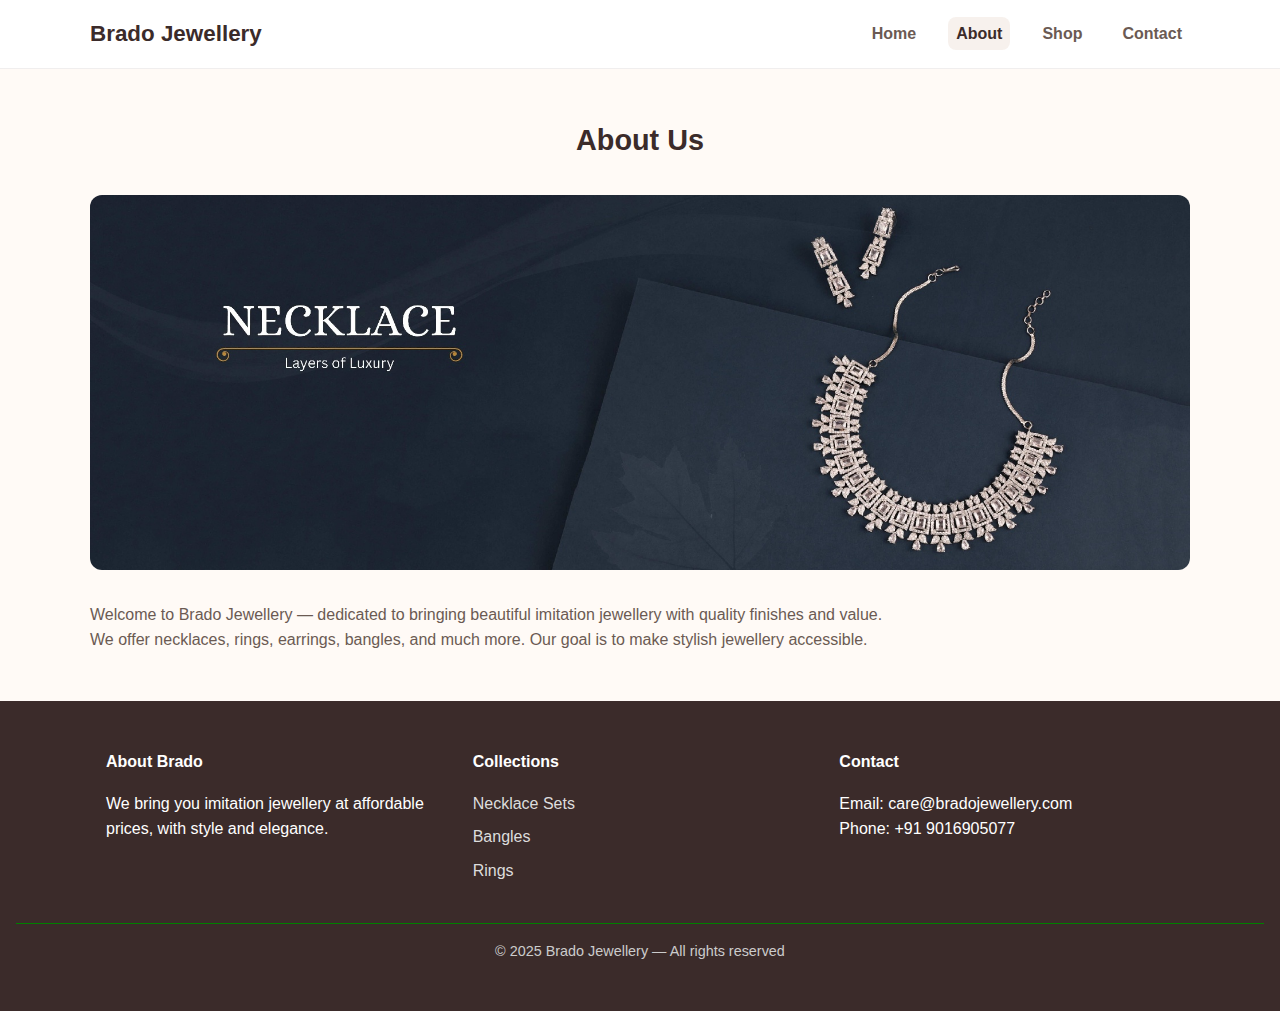
<file: about.html>
<!DOCTYPE html>
<html lang="en">
<head>
  <meta charset="UTF-8" />
  <meta name="viewport" content="width=device-width, initial-scale=1.0" />
  <title>About — Brado Jewellery</title>
  <link rel="stylesheet" href="style.css" />
</head>
<body>

  <header>
    <div class="header-inner container">
      <div class="logo">Brado Jewellery</div>
      <nav>
        <ul>
          <li><a href="index.html">Home</a></li>
          <li><a class="active" href="about.html">About</a></li>
          <li><a href="shop.html">Shop</a></li>
          <li><a href="contact.html">Contact</a></li>
        </ul>
      </nav>
    </div>
  </header>

  <main>
    <section class="about-section container">
      <h2 class="section-title">About Us</h2>
      <img src="img/1748949138668.jpeg" alt="About Brado Jewellery">
      <div class="about-text">
        <p>Welcome to Brado Jewellery — dedicated to bringing beautiful imitation jewellery with quality finishes and value.</p>
        <p>We offer necklaces, rings, earrings, bangles, and much more. Our goal is to make stylish jewellery accessible.</p>
      </div>
    </section>
  </main>

  <footer>
    <div class="footer-inner container">
      <div class="footer-col">
        <h4>About Brado</h4>
        <p>We bring you imitation jewellery at affordable prices, with style and elegance.</p>
      </div>
      <div class="footer-col">
        <h4>Collections</h4>
        <ul>
          <li><a href="shop.html">Necklace Sets</a></li>
          <li><a href="shop.html">Bangles</a></li>
          <li><a href="shop.html">Rings</a></li>
        </ul>
      </div>
      <div class="footer-col">
        <h4>Contact</h4>
        <p>Email: care@bradojewellery.com</p>
        <p>Phone: ‪+91 9016905077‬</p>
      </div>
    </div>
    <div class="footer-bottom">
      &copy; 2025 Brado Jewellery — All rights reserved
    </div>
  </footer>

</body>
</html>
</file>
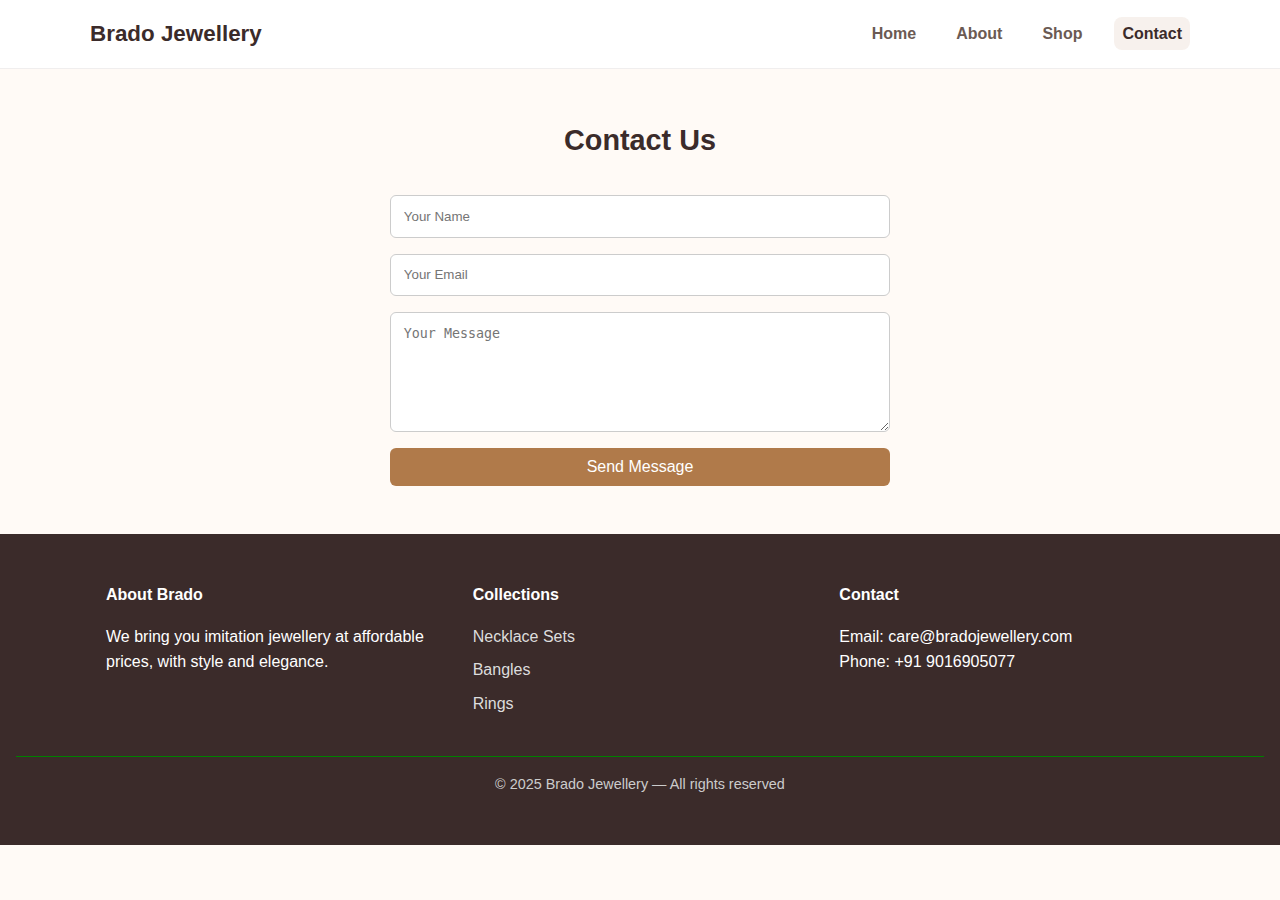
<file: contact.html>
<!DOCTYPE html>
<html lang="en">
<head>
  <meta charset="UTF-8" />
  <meta name="viewport" content="width=device-width, initial-scale=1.0" />
  <title>Contact — Brado Jewellery</title>
  <link rel="stylesheet" href="style.css" />
</head>
<body>

  <header>
    <div class="header-inner container">
      <div class="logo">Brado Jewellery</div>
      <nav>
        <ul>
          <li><a href="index.html">Home</a></li>
          <li><a href="about.html">About</a></li>
          <li><a href="shop.html">Shop</a></li>
          <li><a class="active" href="contact.html">Contact</a></li>
        </ul>
      </nav>
    </div>
  </header>

  <main>
    <section class="contact-section container">
      <h2 class="section-title">Contact Us</h2>
      <form class="contact-form" action="#" method="post">
        <input type="text" name="name" placeholder="Your Name" required>
        <input type="email" name="email" placeholder="Your Email" required>
        <textarea name="message" placeholder="Your Message" required></textarea>
        <button type="submit">Send Message</button>
      </form>
    </section>
  </main>

  <footer>
    <div class="footer-inner container">
      <div class="footer-col">
        <h4>About Brado</h4>
        <p>We bring you imitation jewellery at affordable prices, with style and elegance.</p>
      </div>
      <div class="footer-col">
        <h4>Collections</h4>
        <ul>
          <li><a href="shop.html">Necklace Sets</a></li>
          <li><a href="shop.html">Bangles</a></li>
          <li><a href="shop.html">Rings</a></li>
        </ul>
      </div>
      <div class="footer-col">
        <h4>Contact</h4>
        <p>Email: care@bradojewellery.com</p>
        <p>Phone: ‪+91 9016905077‬</p>
      </div>
    </div>
    <div class="footer-bottom">
      &copy; 2025 Brado Jewellery — All rights reserved
    </div>
  </footer>

</body>
</html>
</file>
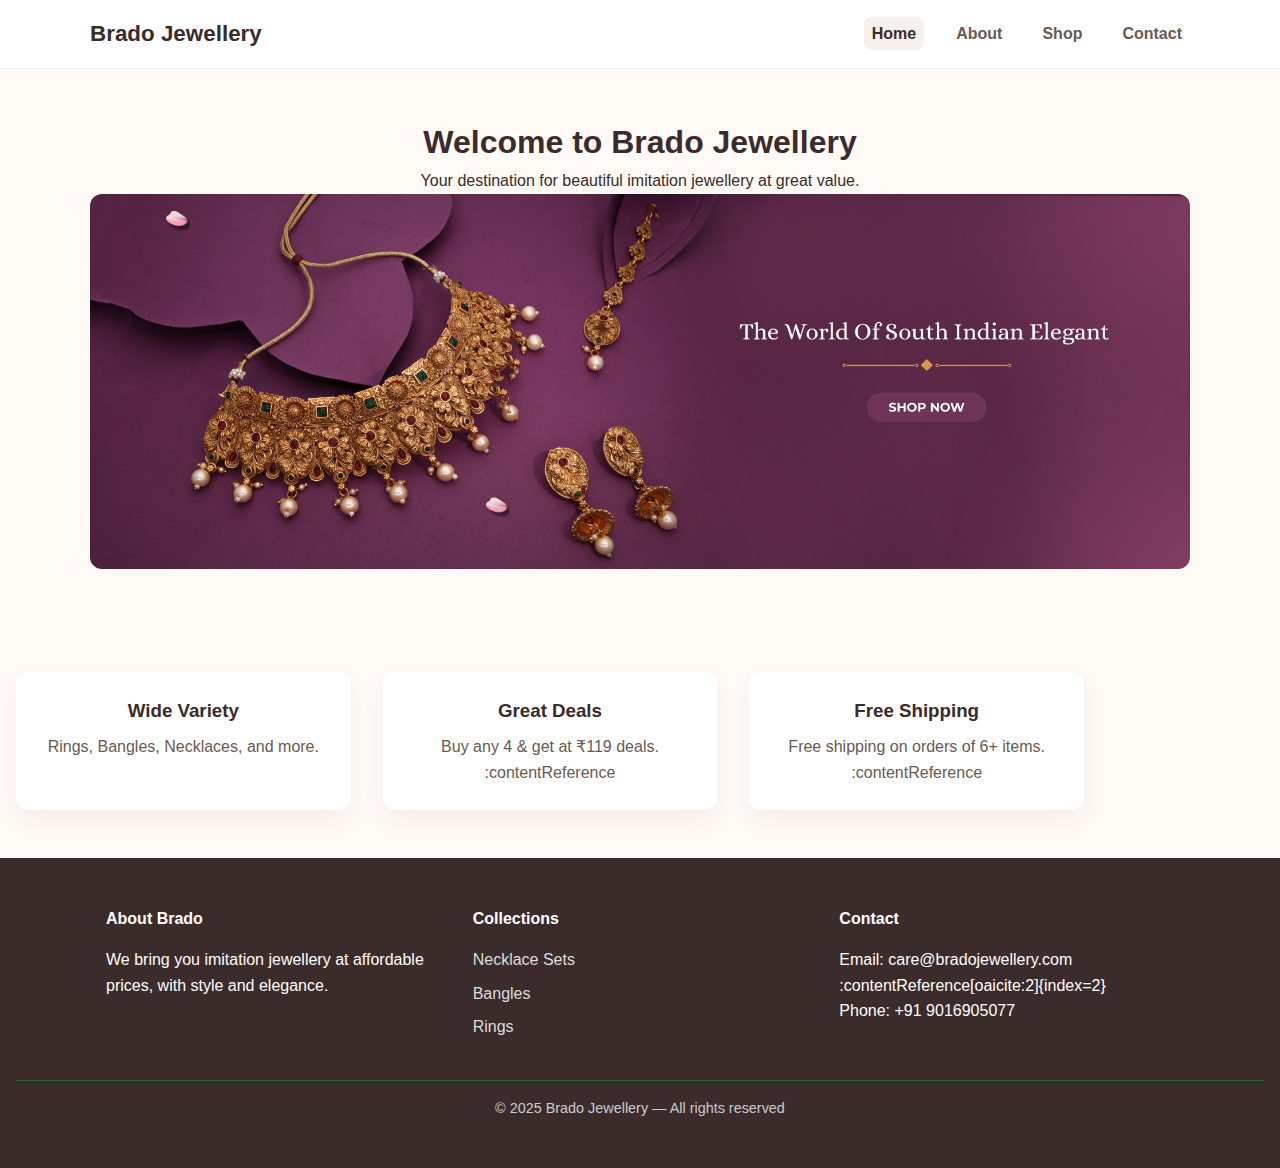
<file: home.html>
<!DOCTYPE html>
<html lang="en">
<head>
  <meta charset="UTF-8" />
  <meta name="viewport" content="width=device-width, initial-scale=1.0" />
  <title>Brado Jewellery — Home</title>
  <link rel="stylesheet" href="style.css" />
</head>
<body>

  <header>
    <div class="header-inner container">
      <div class="logo">Brado Jewellery</div>
      <nav>
        <ul>
          <li><a class="active" href="index.html">Home</a></li>
          <li><a href="about.html">About</a></li>
          <li><a href="shop.html">Shop</a></li>
          <li><a href="contact.html">Contact</a></li>
        </ul>
      </nav>
    </div>
  </header>

  <main>
    <section class="hero container">
      <h1>Welcome to Brado Jewellery</h1>
      <p>Your destination for beautiful imitation jewellery at great value.</p>
      <img src="img/1748952558303.jpeg" alt="Jewellery display">
    </section>

    <section class="features container">
      <div class="feature-item">
        <h3>Wide Variety</h3>
        <p>Rings, Bangles, Necklaces, and more.</p>
      </div>
      <div class="feature-item">
        <h3>Great Deals</h3>
        <p>Buy any 4 & get at ₹119 deals. :contentReference</p>
      </div>
      <div class="feature-item">
        <h3>Free Shipping</h3>
        <p>Free shipping on orders of 6+ items. :contentReference</p>
      </div>
    </section>
  </main>

  <footer>
    <div class="footer-inner container">
      <div class="footer-col">
        <h4>About Brado</h4>
        <p>We bring you imitation jewellery at affordable prices, with style and elegance.</p>
      </div>
      <div class="footer-col">
        <h4>Collections</h4>
        <ul>
          <li><a href="shop.html">Necklace Sets</a></li>
          <li><a href="shop.html">Bangles</a></li>
          <li><a href="shop.html">Rings</a></li>
        </ul>
      </div>
      <div class="footer-col">
        <h4>Contact</h4>
        <p>Email: care@bradojewellery.com :contentReference[oaicite:2]{index=2}</p>
        <p>Phone: ‪+91 9016905077‬</p>
      </div>
    </div>
    <div class="footer-bottom">
      &copy; 2025 Brado Jewellery — All rights reserved
    </div>
  </footer>

</body>
</html>
</file>
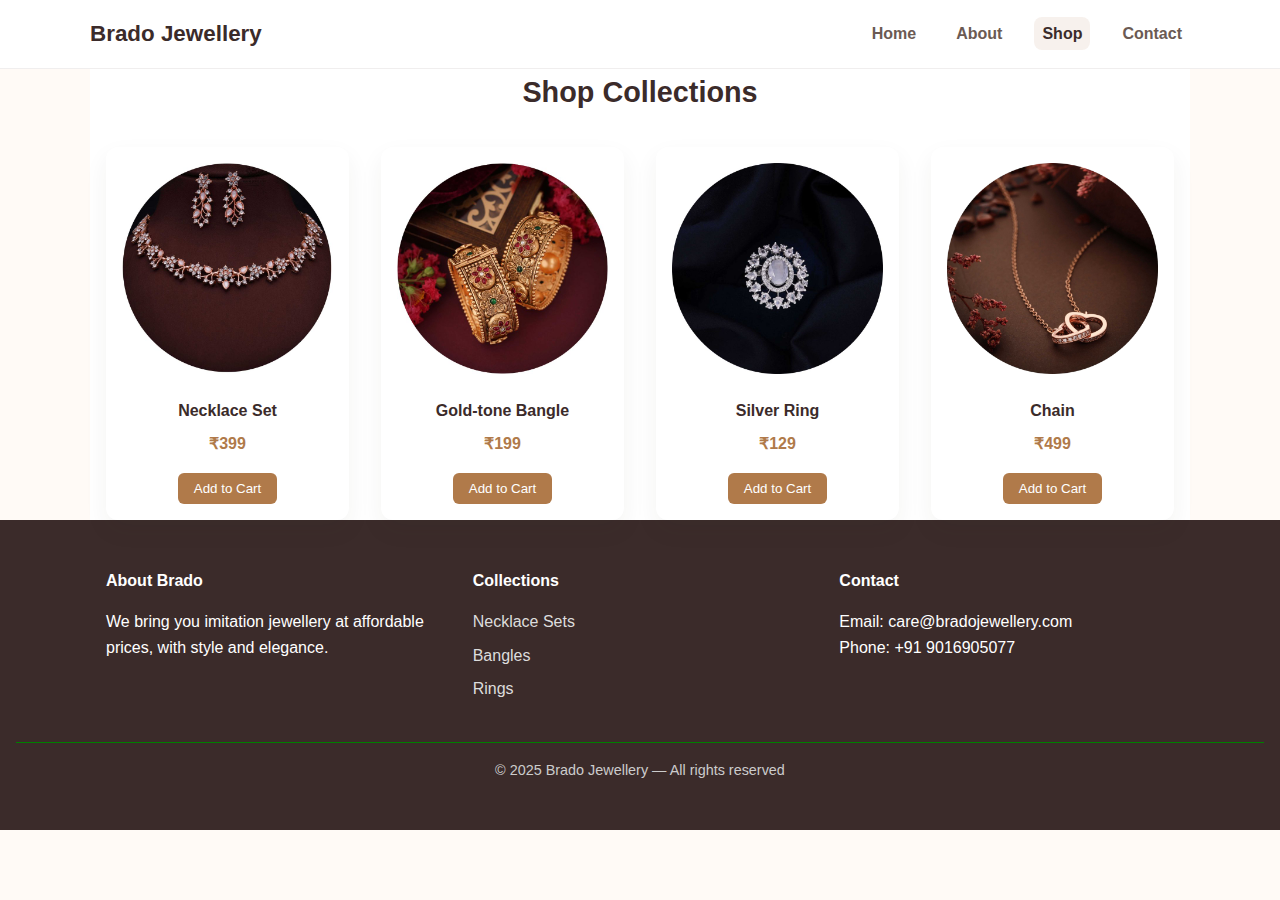
<file: shop.html>
<!DOCTYPE html>
<html lang="en">
<head>
  <meta charset="UTF-8" />
  <meta name="viewport" content="width=device-width, initial-scale=1.0" />
  <title>Shop — Brado Jewellery</title>
  <link rel="stylesheet" href="style.css" />
</head>
<body>

  <header>
    <div class="header-inner container">
      <div class="logo">Brado Jewellery</div>
      <nav>
        <ul>
          <li><a href="index.html">Home</a></li>
          <li><a href="about.html">About</a></li>
          <li><a class="active" href="shop.html">Shop</a></li>
          <li><a href="contact.html">Contact</a></li>
        </ul>
      </nav>
    </div>
  </header>

  <main>
    <section class="new-arrivals container">
      <h2 class="section-title">Shop Collections</h2>
      <div class="products-grid">
        <div class="product-card">
          <img src="img/1700739311920.jpeg" alt="Necklace Set">
          <h4>Necklace Set</h4>
          <p>₹399</p>
          <button>Add to Cart</button>
        </div>
        <div class="product-card">
          <img src="img/1700742103667.jpeg" alt="Bangle">
          <h4>Gold-tone Bangle</h4>
          <p>₹199</p>
          <button>Add to Cart</button>
        </div>
        <div class="product-card">
          <img src="img/1700742145431 (1).jpeg" alt="Ring">
          <h4>Silver Ring</h4>
          <p>₹129</p>
          <button>Add to Cart</button>
        </div>
        <div class="product-card">
          <img src="img/1713617753232.jpeg" alt="chain">
          <h4>Chain</h4>
          <p>₹499</p>
          <button>Add to Cart</button>
        </div>
        <!-- add more product-cards -->
      </div>
    </section>
  </main>

  <footer>
    <div class="footer-inner container">
      <div class="footer-col">
        <h4>About Brado</h4>
        <p>We bring you imitation jewellery at affordable prices, with style and elegance.</p>
      </div>
      <div class="footer-col">
        <h4>Collections</h4>
        <ul>
          <li><a href="shop.html">Necklace Sets</a></li>
          <li><a href="shop.html">Bangles</a></li>
          <li><a href="shop.html">Rings</a></li>
        </ul>
      </div>
      <div class="footer-col">
        <h4>Contact</h4>
        <p>Email: care@bradojewellery.com</p>
        <p>Phone: ‪+91 9016905077‬</p>
      </div>
    </div>
    <div class="footer-bottom">
      &copy; 2025 Brado Jewellery — All rights reserved
    </div>
  </footer>

</body>
</html>
</file>
<file: style.css>
/* Reset / base styles */
* {
  margin: 0;
  padding: 0;
  box-sizing: border-box;
}

body {
  font-family: Arial, sans-serif;
  color: #333;
  line-height: 1.5;
  background-color: #fafafa;
}

a {
  text-decoration: none;
  color: inherit;
}

/* Header & Navigation */
header {
  background-color: #fff;
  border-bottom: 1px solid #eee;
  position: sticky;
  top: 0;
  z-index: 100;
}

#header {
  display: flex;
  align-items: center;
  justify-content: space-between;
  padding: 15px 30px;
  
}

#logo img {
  max-height: 60px;
  width: 100%;
}

.login a{
  text-decoration: none;
  font-weight: 600;
  font-size: 16px;
  margin-right: 50%;
  margin-top: -100%;
  margin-bottom: 50%;
  }

   #icons a{
  width: 100%;
  margin-top: -210px;
  text-align: right;
  padding-left: 200px;
  margin-bottom: -100px;
}
  





#navbar nav {
  display: flex;
  gap: 25px;
}

#navbar nav a {
  font-size: 16px;
  font-weight: 500;
  padding: 8px 12px;
  transition: color 0.3s, background-color 0.3s;
}

#navbar nav a:hover {
  color: #d4af37;
  /* gold-ish accent */
  background-color: rgba(212, 175, 55, 0.1);
  border-radius: 4px;
}

/* Icons & menu */
#menu {
  display: none;
  /* for mobile hamburger menu later */
  cursor: pointer;
}

#icons {
  display: flex;
  align-items: center;
  gap: 20px;
}

#icons i {
  font-size: 20px;
  cursor: pointer;
  transition: color 0.3s;
}

#icons i:hover {
  color: #d4af37;
}

/* Main / Hero */
#herosection {

  overflow: hidden;
}

#herosection img {
  width: 100%;
  display: block;
  object-fit: cover;
}

/* Products / Item grid */
#product {
  display: grid;
  grid-template-columns: repeat(auto-fill, minmax(200px, 1fr));
  gap: 25px;
  padding: 50px 30px;
  background-color: #fff;
}

.product-item {
  background-color: #fff;
  overflow: hidden;
  text-align: center;
  transition: transform 0.3s;
}

.product-item img {
  width: 100%;
  height: 200px;
  transition: transform 0.3s;
}

.product-item h3 {
  margin: 10px 0;
  font-size: 15px;
  color: #444;
}

/* Hover effects on product */
.product-item:hover {
  transform: translateY(-5px);
  box-shadow: 0 8px 20px rgba(0, 0, 0, 0.1);
}

.product-item:hover img {
  transform: scale(1);
}

/* Delivery Section */
#delivery {
  padding: 60px 30px;
  background-color: #f7f7f7;
  text-align: center;
}

#delivery .delivery-item img {
  max-width: 100%;
  height: auto;
}

/* Category / Bulk deal section */
#category {
  padding: 50px 30px;
  background-color: #fff;
  text-align: center;

}

#category #cimg {
  display: flex;
  flex-wrap: wrap;
  justify-content: space-evenly;
  margin: 20px;
  width: 100%;

}
#cimg div{
  width: 18%;
}

#cimg div img{
  width: 100%;
}
#category  {

  transition: transform 0.3s, opacity 0.3s;
}

#category .booster-item img:hover {
  transform: scale(1.1);
  opacity: 0.9;
}

/* Arrivals / New products */
.product-section video  {
  width: 100%;
}


/* === New Arrivals Section === */
.new-arrivals {
  padding: 60px 16px;
  background: #fff;
  /* or whatever background you like */
  color: #3b2b2a;
}

.new-arrivals .wrap {
  max-width: 1100px;
  margin: auto;
}

.new-arrivals .section-title {
  text-align: center;
  font-size: 1.8rem;
  margin-bottom: 32px;
  color: #3b2b2a;
}

.arrivals-grid {
  display: grid;
  grid-template-columns: repeat(auto-fit, minmax(200px, 1fr));
  gap: 24px;
}

.arrival-item {
  background: #fff;
  border-radius: 12px;
  padding: 20px;
  box-shadow: 0 10px 24px rgba(59, 43, 42, 0.06);
  display: flex;
  flex-direction: column;
  align-items: center;
  text-align: center;
}

.arrival-item img {
  width: 100%;
  height: 200px;
  border-radius: 8px;
  object-fit: cover;
  margin-bottom: 16px;
}

.arrival-item h3 {
  margin: 0 0 8px;
  font-size: 1.1rem;
  color: #3b2b2a;
}

.arrival-item p {
  margin: 0 0 8px;
  font-weight: bold;
  color: #b07a4a;
}

.arrival-item span {
  display: block;
  margin-bottom: 12px;
  font-size: 0.9rem;
  color: #6b5a53;
}

.arrival-item button {
  padding: 8px 16px;
  border: none;
  background: #b07a4a;
  color: #fff;
  border-radius: 6px;
  cursor: pointer;
  transition: background 0.2s ease;
}

.arrival-item button:hover {
  background: #a16942;
}

.testimonials{
  margin-bottom: 200px;
}

/* Responsive tweaks */
@media (max-width: 600px) {
  .new-arrivals {
    padding: 40px 16px;
  }

  .arrivals-grid {
    gap: 16px;
  }
}





/* === Testimonials CSS === */
.testimonials-section {
  padding: 60px 16px;
  background: #fffaf6;
  /* light warm background */
  color: #3b2b2a;
}

.wrap {
  max-width: 1100px;
  margin: auto;
}

.testimonials-header {
  display: flex;
  justify-content: space-between;
  align-items: baseline;
  margin-bottom: 28px;
}

.testimonials-header h2 {
  margin: 0;
  font-size: 1.6rem;
  color: #3b2b2a;
}

.testimonials-header p {
  margin: 0;
  color: #6b5a53;
}

.rating-summary {
  color: #6b5a53;
  font-weight: 600;
}

.testimonials-grid {
  display: grid;
  grid-template-columns: repeat(3, 1fr);
  gap: 24px;
}

.testimonial {
  background: #ffffff;
  border-radius: 12px;
  padding: 22px;
  box-shadow: 0 10px 24px rgba(59, 43, 42, 0.06);
  position: relative;
  display: flex;
  flex-direction: column;
}

.testimonial::before {
  content: "“";
  position: absolute;
  top: 12px;
  left: 12px;
  font-size: 64px;
  color: rgba(176, 122, 74, 0.12);
  font-weight: 700;
  pointer-events: none;
}

.quote {
  margin: 0 0 16px;
  color: #6b5a53;
  line-height: 1.45;
  flex: 1;
}

.who {
  display: flex;
  align-items: center;
  gap: 12px;
}

.avatar {
  width: 48px;
  height: 48px;
  border-radius: 50%;
  background: linear-gradient(180deg, #e9d9c9, #f6efe6);
  display: flex;
  align-items: center;
  justify-content: center;
  font-weight: 700;
  color: #3b2b2a;
  box-shadow: 0 6px 14px rgba(59, 43, 42, 0.06);
  flex-shrink: 0;
}

.meta {
  font-size: 0.95rem;
  font-weight: 700;
  color: #3b2b2a;
}

.meta small {
  display: block;
  margin-top: 2px;
  font-size: 0.85rem;
  font-weight: 500;
  color: #6b5a53;
}

.rating {
  margin-left: auto;
  font-size: 0.88rem;
  color: #b07a4a;
  font-weight: 700;
}

/* Responsive for fewer columns */
@media (max-width: 980px) {
  .testimonials-grid {
    grid-template-columns: repeat(2, 1fr);
  }
}

@media (max-width: 600px) {
  .testimonials-header {
    flex-direction: column;
    align-items: flex-start;
  }

  .testimonials-grid {
    grid-template-columns: 1fr;
  }

  .testimonial::before {
    font-size: 48px;
    top: 8px;
    left: 8px;
  }

  .avatar {
    width: 44px;
    height: 44px;
  }
}

/* === Footer CSS === */
.site-footer {
  background: white;
  /* darker color */
  color: #ffffff;
  padding: 60px 16px 24px;
  /* top, sides, bottom */
  margin-top: 60px;
  /* space above from testimonials */
}

.footer-container {
  display: flex;
  flex-wrap: wrap;
  gap: 24px;
}

.footer-left,
.footer-middle,
.footer-links,
.footer-contact {
  flex: 1 1 240px;
}

.footer-left h2,
.footer-middle h3,
.footer-links h3,
.footer-contact h3 {
  color: #ffffff;
}

.footer-left p,
.footer-middle ul li a,
.footer-links ul li a,
.footer-contact p {
  color: #dddddd;
}

.footer-middle ul,
.footer-links ul {
  list-style: none;
  padding: 0;
}

.footer-middle ul li,
.footer-links ul li {
  margin-bottom: 8px;
}

.footer-middle ul li a:hover,
.footer-links ul li a:hover {
  color: whitesmoke;
}

.footer-contact .app-icons img,
.payment-icons img {
  margin-right: 8px;
  vertical-align: middle;
}

.newsletter input[type="email"] {
  padding: 8px;
  border: none;
  border-radius: 4px 0 0 4px;
  width: calc(100% - 40px);
}

.newsletter button {
  padding: 8px 12px;
  border: none;
  border-radius: 0 4px 4px 0;
  background: #b07a4a;
  color: #fff;
  cursor: pointer;
}

.footer-bottom {
  text-align: center;
  margin-top: 32px;
  border-top: 1px solid green;
  padding-top: 16px;
  font-size: 0.9rem;
  color: #dddddd;
}

/* Make sure footer links and text don't merge into testimonials */






/* Footer */
.footer {
  background-color: #333;
  color: #ddd;
  padding: 50px 30px 20px;
}

.footer-container {
  display: flex;
  flex-wrap: wrap;
  gap: 40px;
  justify-content: space-between;
}

.footer-left,
.footer-middle,
.footer-links,
.footer-contact {
  flex: 1 1 200px;
}

.footer-left h2,
.footer-middle h3,
.footer-links h3,
.footer-contact h3 {
  color: #fff;
  margin-bottom: 15px;
}

.footer-left p,
.footer-contact p {
  margin-bottom: 12px;
  font-size: 14px;
}

.footer-left .newsletter {
  display: flex;
}

.footer-left .newsletter input[type="email"] {
  flex: 1;
  padding: 8px;
  border: none;
  border-radius: 4px 0 0 4px;
}

.footer-left .newsletter button {
  padding: 8px 12px;
  background-color: #d4af37;
  border: none;
  color: #fff;
  border-radius: 0 4px 4px 0;
  cursor: pointer;
  transition: background-color 0.3s;
}

.footer-left .newsletter button:hover {
  background-color: #b8952f;
}

.footer-middle ul,
.footer-links ul {
  list-style: none;
}

.footer-middle li,
.footer-links li {
  margin-bottom: 10px;
}

.footer-middle a,
.footer-links a {
  color: #ddd;
  transition: color 0.3s;
}

.footer-middle a:hover,
.footer-links a:hover {
  color: #fff;
}

.footer-contact .app-icons img,
.footer-left .payment-icons img {
  width: 36px;
  margin-right: 10px;
  vertical-align: middle;
}

.footer-bottom {
  text-align: center;
  margin-top: 30px;
  font-size: 14px;
  color: #aaa;
}

/* Responsive adjustments */
@media (max-width: 1024px) {
  #navbar nav {
    gap: 15px;
  }
}

@media (max-width: 768px) {
  #header {
    flex-direction: column;
    align-items: flex-start;
  }

  #navbar {
    margin-top: 10px;
  }

  #icons {
    margin-top: 10px;
  }

  #product {
    grid-template-columns: repeat(auto-fill, minmax(150px, 1fr));
    gap: 15px;
    padding: 30px 15px;
  }

  #arrival .booster-item {
    width: 160px;
    margin: 0 10px 30px;
  }
}

@media (max-width: 480px) {
  #navbar nav {
    display: none;
    /* hide normal nav on small */
  }

  #menu {
    display: block;
  }

  /* You’d need JS to toggle menu in mobile */
}

/* ========== Basic Reset & Variables ========== */
:root {
  --color-bg: #fffaf6;
  --color-primary: #3b2b2a;
  /* dark brown */
  --color-secondary: #b07a4a;
  /* gold accent */
  --color-muted: #6b5a53;
  --radius: 12px;
  --gap: 1.25rem;
  --maxw: 1100px;
  font-family: "Inter", system-ui, -apple-system, "Segoe UI", Roboto, Arial;
}

* {
  box-sizing: border-box;
  margin: 0;
  padding: 0;
}

body {
  background: var(--color-bg);
  color: var(--color-primary);
  line-height: 1.6;
}

a {
  text-decoration: none;
  color: inherit;
}

.container {
  max-width: var(--maxw);
  margin: 0 auto;
  padding: 0 1rem;
}

/* ========== Header / Navigation ========== */
header {
  background: #ffffff;
  border-bottom: 1px solid rgba(60, 40, 40, 0.08);
  position: sticky;
  top: 0;
  z-index: 10;
}

header .header-inner {
  display: flex;
  align-items: center;
  justify-content: space-between;
  padding: 1rem 0;
}

header .logo {
  font-size: 1.4rem;
  font-weight: 700;
  color: var(--color-primary);
}

nav ul {
  list-style: none;
  display: flex;
  gap: 1.5rem;
}

nav ul li a {
  font-weight: 600;
  color: var(--color-muted);
  padding: 0.5rem;
  border-radius: 8px;
  transition: background-color 0.2s, color 0.2s;
}

nav ul li a:hover,
nav ul li a.active {
  color: var(--color-primary);
  background: rgba(176, 122, 74, 0.1);
}

/* ========== Section Titles ========== */
.section-title {
  text-align: center;
  font-size: 1.8rem;
  margin-bottom: 2rem;
  color: var(--color-primary);
}

/* ========== Home Page Specific ========== */
.hero {
  padding: 3rem 0;
  text-align: center;
}

.hero img {
  max-width: 100%;
  height: auto;
  border-radius: var(--radius);
}

.features {
  display: grid;
  grid-template-columns: repeat(auto-fit, minmax(240px, 1fr));
  gap: 2rem;
  margin: 3rem 0;
}

.feature-item {
  background: #fff;
  padding: 1.5rem;
  border-radius: var(--radius);
  box-shadow: 0 10px 24px rgba(59, 43, 42, 0.06);
  text-align: center;
}

.feature-item h3 {
  margin-bottom: 0.5rem;
}

.feature-item p {
  color: var(--color-muted);
}

/* ========== Shop Page ========== */
.products-grid {
  display: grid;
  grid-template-columns: repeat(auto-fit, minmax(200px, 1fr));
  gap: 2rem;
}

.product-card {
  background: #fff;
  border-radius: var(--radius);
  padding: 1rem;
  box-shadow: 0 10px 24px rgba(59, 43, 42, 0.06);
  text-align: center;
}

.product-card img {
  width: 100%;
  height: auto;
  border-radius: var(--radius);
  margin-bottom: 1rem;
}

.product-card h4 {
  margin-bottom: 0.5rem;
}

.product-card p {
  font-weight: 600;
  color: var(--color-secondary);
}

.product-card button {
  margin-top: 1rem;
  padding: 8px 16px;
  border: none;
  border-radius: 6px;
  background: var(--color-secondary);
  color: #fff;
  cursor: pointer;
  transition: background 0.2s;
}

.product-card button:hover {
  background: darken(var(--color-secondary), 5%);
}

/* ========== About Page ========== */
.about-section {
  padding: 3rem 0;
}

.about-section img {
  max-width: 100%;
  height: auto;
  border-radius: var(--radius);
}

.about-text {
  margin-top: 1.5rem;
  color: var(--color-muted);
}

/* ========== Contact Page ========== */
.contact-section {
  padding: 3rem 0;
}

.contact-section form {
  max-width: 500px;
  margin: 0 auto;
  display: flex;
  flex-direction: column;
  gap: 1rem;
}

.contact-section input[type="text"],
.contact-section input[type="email"],
.contact-section textarea {
  padding: 0.8rem;
  border: 1px solid #ccc;
  border-radius: 6px;
}

.contact-section textarea {
  resize: vertical;
  min-height: 120px;
}

.contact-section button {
  padding: 10px;
  border: none;
  border-radius: 6px;
  background: var(--color-secondary);
  color: #fff;
  cursor: pointer;
  font-size: 1rem;
}

.contact-section button:hover {
  background: #a16942;
}

/* ========== Footer ========== */
footer {
  background: var(--color-primary);
  color: #fff;
  padding: 3rem 1rem;
}

footer .footer-inner {
  max-width: var(--maxw);
  margin: 0 auto;
  display: flex;
  flex-wrap: wrap;
  gap: 2rem;
}

.footer-col {
  flex: 1 1 200px;
}

.footer-col h4 {
  margin-bottom: 1rem;
}

.footer-col ul {
  list-style: none;
}

.footer-col ul li {
  margin-bottom: 0.5rem;
}

.footer-col ul li a {
  color: #ddd;
  transition: color 0.2s;
}

.footer-col ul li a:hover {
  color: var(--color-secondary);
}

.footer-bottom {
  text-align: center;
  margin-top: 2rem;
  font-size: 0.9rem;
  color: #ccc;
}

/* ========== Utility / Responsive ========== */
@media (max-width: 768px) {
  nav ul {
    flex-direction: column;
    gap: 1rem;
  }
}
</file>
